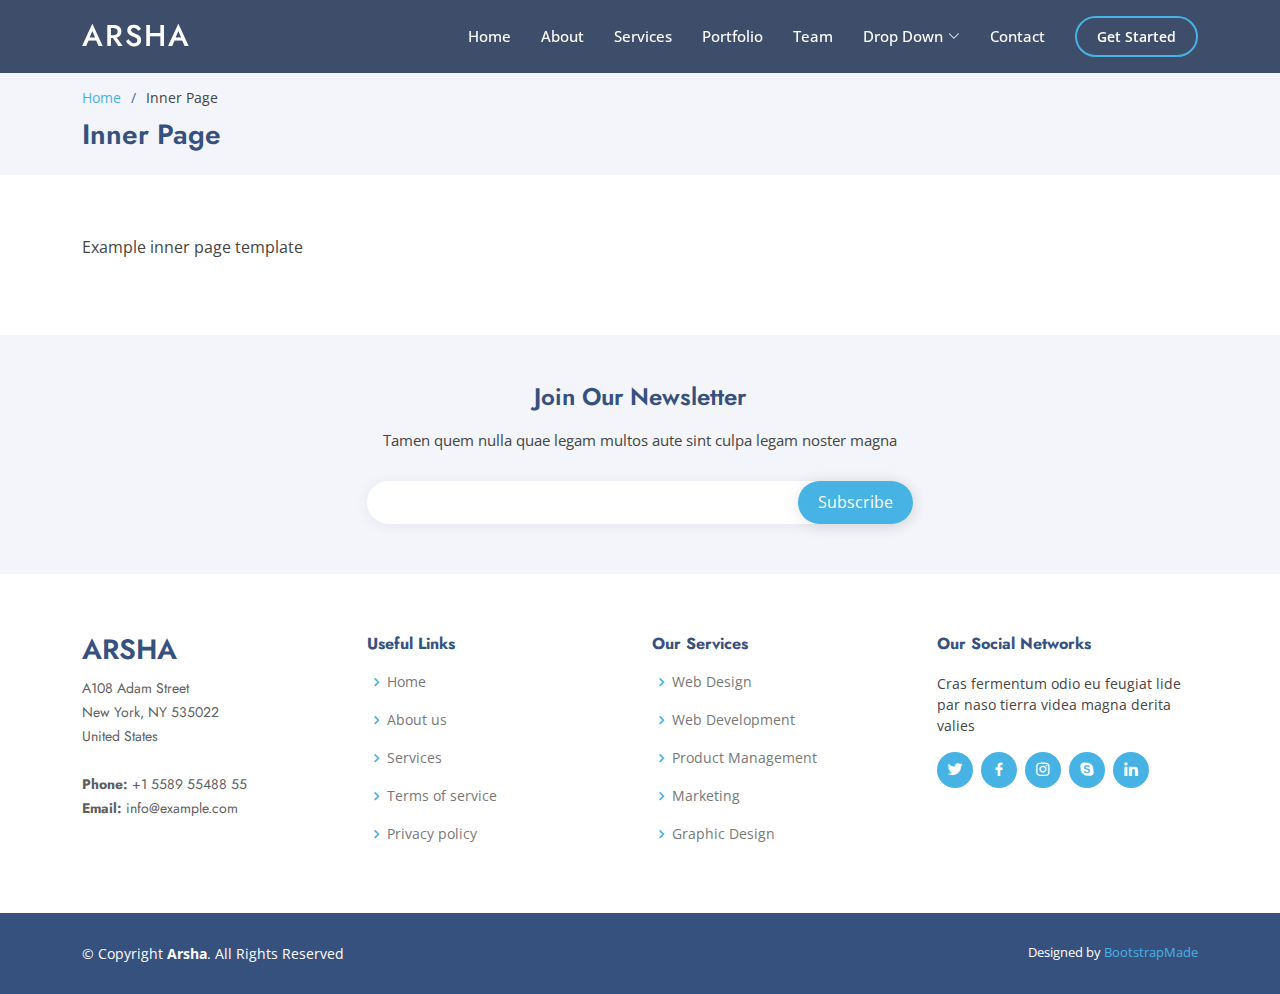
<file: inner-page.html>
<!DOCTYPE html>
<html lang="en">

<head>
  <meta charset="utf-8">
  <meta content="width=device-width, initial-scale=1.0" name="viewport">

  <title>Inner Page - Arsha Bootstrap Template</title>
  <meta content="" name="description">
  <meta content="" name="keywords">

  <!-- Favicons -->
  <link href="assets/img/favicon.png" rel="icon">
  <link href="assets/img/apple-touch-icon.png" rel="apple-touch-icon">

  <!-- Google Fonts -->
  <link href="https://fonts.googleapis.com/css?family=Open+Sans:300,300i,400,400i,600,600i,700,700i|Jost:300,300i,400,400i,500,500i,600,600i,700,700i|Poppins:300,300i,400,400i,500,500i,600,600i,700,700i" rel="stylesheet">

  <!-- Vendor CSS Files -->
  <link href="assets/vendor/aos/aos.css" rel="stylesheet">
  <link href="assets/vendor/bootstrap/css/bootstrap.min.css" rel="stylesheet">
  <link href="assets/vendor/bootstrap-icons/bootstrap-icons.css" rel="stylesheet">
  <link href="assets/vendor/boxicons/css/boxicons.min.css" rel="stylesheet">
  <link href="assets/vendor/glightbox/css/glightbox.min.css" rel="stylesheet">
  <link href="assets/vendor/remixicon/remixicon.css" rel="stylesheet">
  <link href="assets/vendor/swiper/swiper-bundle.min.css" rel="stylesheet">

  <!-- Template Main CSS File -->
  <link href="assets/css/style.css" rel="stylesheet">

  <!-- =======================================================
  * Template Name: Arsha - v4.7.1
  * Template URL: https://bootstrapmade.com/arsha-free-bootstrap-html-template-corporate/
  * Author: BootstrapMade.com
  * License: https://bootstrapmade.com/license/
  ======================================================== -->
</head>

<body>

  <!-- ======= Header ======= -->
  <header id="header" class="fixed-top header-inner-pages">
    <div class="container d-flex align-items-center">

      <h1 class="logo me-auto"><a href="index.html">Arsha</a></h1>
      <!-- Uncomment below if you prefer to use an image logo -->
      <!-- <a href="index.html" class="logo me-auto"><img src="assets/img/logo.png" alt="" class="img-fluid"></a>-->

      <nav id="navbar" class="navbar">
        <ul>
          <li><a class="nav-link scrollto " href="#hero">Home</a></li>
          <li><a class="nav-link scrollto" href="#about">About</a></li>
          <li><a class="nav-link scrollto" href="#services">Services</a></li>
          <li><a class="nav-link   scrollto" href="#portfolio">Portfolio</a></li>
          <li><a class="nav-link scrollto" href="#team">Team</a></li>
          <li class="dropdown"><a href="#"><span>Drop Down</span> <i class="bi bi-chevron-down"></i></a>
            <ul>
              <li><a href="#">Drop Down 1</a></li>
              <li class="dropdown"><a href="#"><span>Deep Drop Down</span> <i class="bi bi-chevron-right"></i></a>
                <ul>
                  <li><a href="#">Deep Drop Down 1</a></li>
                  <li><a href="#">Deep Drop Down 2</a></li>
                  <li><a href="#">Deep Drop Down 3</a></li>
                  <li><a href="#">Deep Drop Down 4</a></li>
                  <li><a href="#">Deep Drop Down 5</a></li>
                </ul>
              </li>
              <li><a href="#">Drop Down 2</a></li>
              <li><a href="#">Drop Down 3</a></li>
              <li><a href="#">Drop Down 4</a></li>
            </ul>
          </li>
          <li><a class="nav-link scrollto" href="#contact">Contact</a></li>
          <li><a class="getstarted scrollto" href="#about">Get Started</a></li>
        </ul>
        <i class="bi bi-list mobile-nav-toggle"></i>
      </nav><!-- .navbar -->

    </div>
  </header><!-- End Header -->

  <main id="main">

    <!-- ======= Breadcrumbs ======= -->
    <section id="breadcrumbs" class="breadcrumbs">
      <div class="container">

        <ol>
          <li><a href="index.html">Home</a></li>
          <li>Inner Page</li>
        </ol>
        <h2>Inner Page</h2>

      </div>
    </section><!-- End Breadcrumbs -->

    <section class="inner-page">
      <div class="container">
        <p>
          Example inner page template
        </p>
      </div>
    </section>

  </main><!-- End #main -->

  <!-- ======= Footer ======= -->
  <footer id="footer">

    <div class="footer-newsletter">
      <div class="container">
        <div class="row justify-content-center">
          <div class="col-lg-6">
            <h4>Join Our Newsletter</h4>
            <p>Tamen quem nulla quae legam multos aute sint culpa legam noster magna</p>
            <form action="" method="post">
              <input type="email" name="email"><input type="submit" value="Subscribe">
            </form>
          </div>
        </div>
      </div>
    </div>

    <div class="footer-top">
      <div class="container">
        <div class="row">

          <div class="col-lg-3 col-md-6 footer-contact">
            <h3>Arsha</h3>
            <p>
              A108 Adam Street <br>
              New York, NY 535022<br>
              United States <br><br>
              <strong>Phone:</strong> +1 5589 55488 55<br>
              <strong>Email:</strong> info@example.com<br>
            </p>
          </div>

          <div class="col-lg-3 col-md-6 footer-links">
            <h4>Useful Links</h4>
            <ul>
              <li><i class="bx bx-chevron-right"></i> <a href="#">Home</a></li>
              <li><i class="bx bx-chevron-right"></i> <a href="#">About us</a></li>
              <li><i class="bx bx-chevron-right"></i> <a href="#">Services</a></li>
              <li><i class="bx bx-chevron-right"></i> <a href="#">Terms of service</a></li>
              <li><i class="bx bx-chevron-right"></i> <a href="#">Privacy policy</a></li>
            </ul>
          </div>

          <div class="col-lg-3 col-md-6 footer-links">
            <h4>Our Services</h4>
            <ul>
              <li><i class="bx bx-chevron-right"></i> <a href="#">Web Design</a></li>
              <li><i class="bx bx-chevron-right"></i> <a href="#">Web Development</a></li>
              <li><i class="bx bx-chevron-right"></i> <a href="#">Product Management</a></li>
              <li><i class="bx bx-chevron-right"></i> <a href="#">Marketing</a></li>
              <li><i class="bx bx-chevron-right"></i> <a href="#">Graphic Design</a></li>
            </ul>
          </div>

          <div class="col-lg-3 col-md-6 footer-links">
            <h4>Our Social Networks</h4>
            <p>Cras fermentum odio eu feugiat lide par naso tierra videa magna derita valies</p>
            <div class="social-links mt-3">
              <a href="#" class="twitter"><i class="bx bxl-twitter"></i></a>
              <a href="#" class="facebook"><i class="bx bxl-facebook"></i></a>
              <a href="#" class="instagram"><i class="bx bxl-instagram"></i></a>
              <a href="#" class="google-plus"><i class="bx bxl-skype"></i></a>
              <a href="#" class="linkedin"><i class="bx bxl-linkedin"></i></a>
            </div>
          </div>

        </div>
      </div>
    </div>

    <div class="container footer-bottom clearfix">
      <div class="copyright">
        &copy; Copyright <strong><span>Arsha</span></strong>. All Rights Reserved
      </div>
      <div class="credits">
        <!-- All the links in the footer should remain intact. -->
        <!-- You can delete the links only if you purchased the pro version. -->
        <!-- Licensing information: https://bootstrapmade.com/license/ -->
        <!-- Purchase the pro version with working PHP/AJAX contact form: https://bootstrapmade.com/arsha-free-bootstrap-html-template-corporate/ -->
        Designed by <a href="https://bootstrapmade.com/">BootstrapMade</a>
      </div>
    </div>
  </footer><!-- End Footer -->

  <div id="preloader"></div>
  <a href="#" class="back-to-top d-flex align-items-center justify-content-center"><i class="bi bi-arrow-up-short"></i></a>

  <!-- Vendor JS Files -->
  <script src="assets/vendor/aos/aos.js"></script>
  <script src="assets/vendor/bootstrap/js/bootstrap.bundle.min.js"></script>
  <script src="assets/vendor/glightbox/js/glightbox.min.js"></script>
  <script src="assets/vendor/isotope-layout/isotope.pkgd.min.js"></script>
  <script src="assets/vendor/swiper/swiper-bundle.min.js"></script>
  <script src="assets/vendor/waypoints/noframework.waypoints.js"></script>
  <script src="assets/vendor/php-email-form/validate.js"></script>

  <!-- Template Main JS File -->
  <script src="assets/js/main.js"></script>

</body>

</html>
</file>
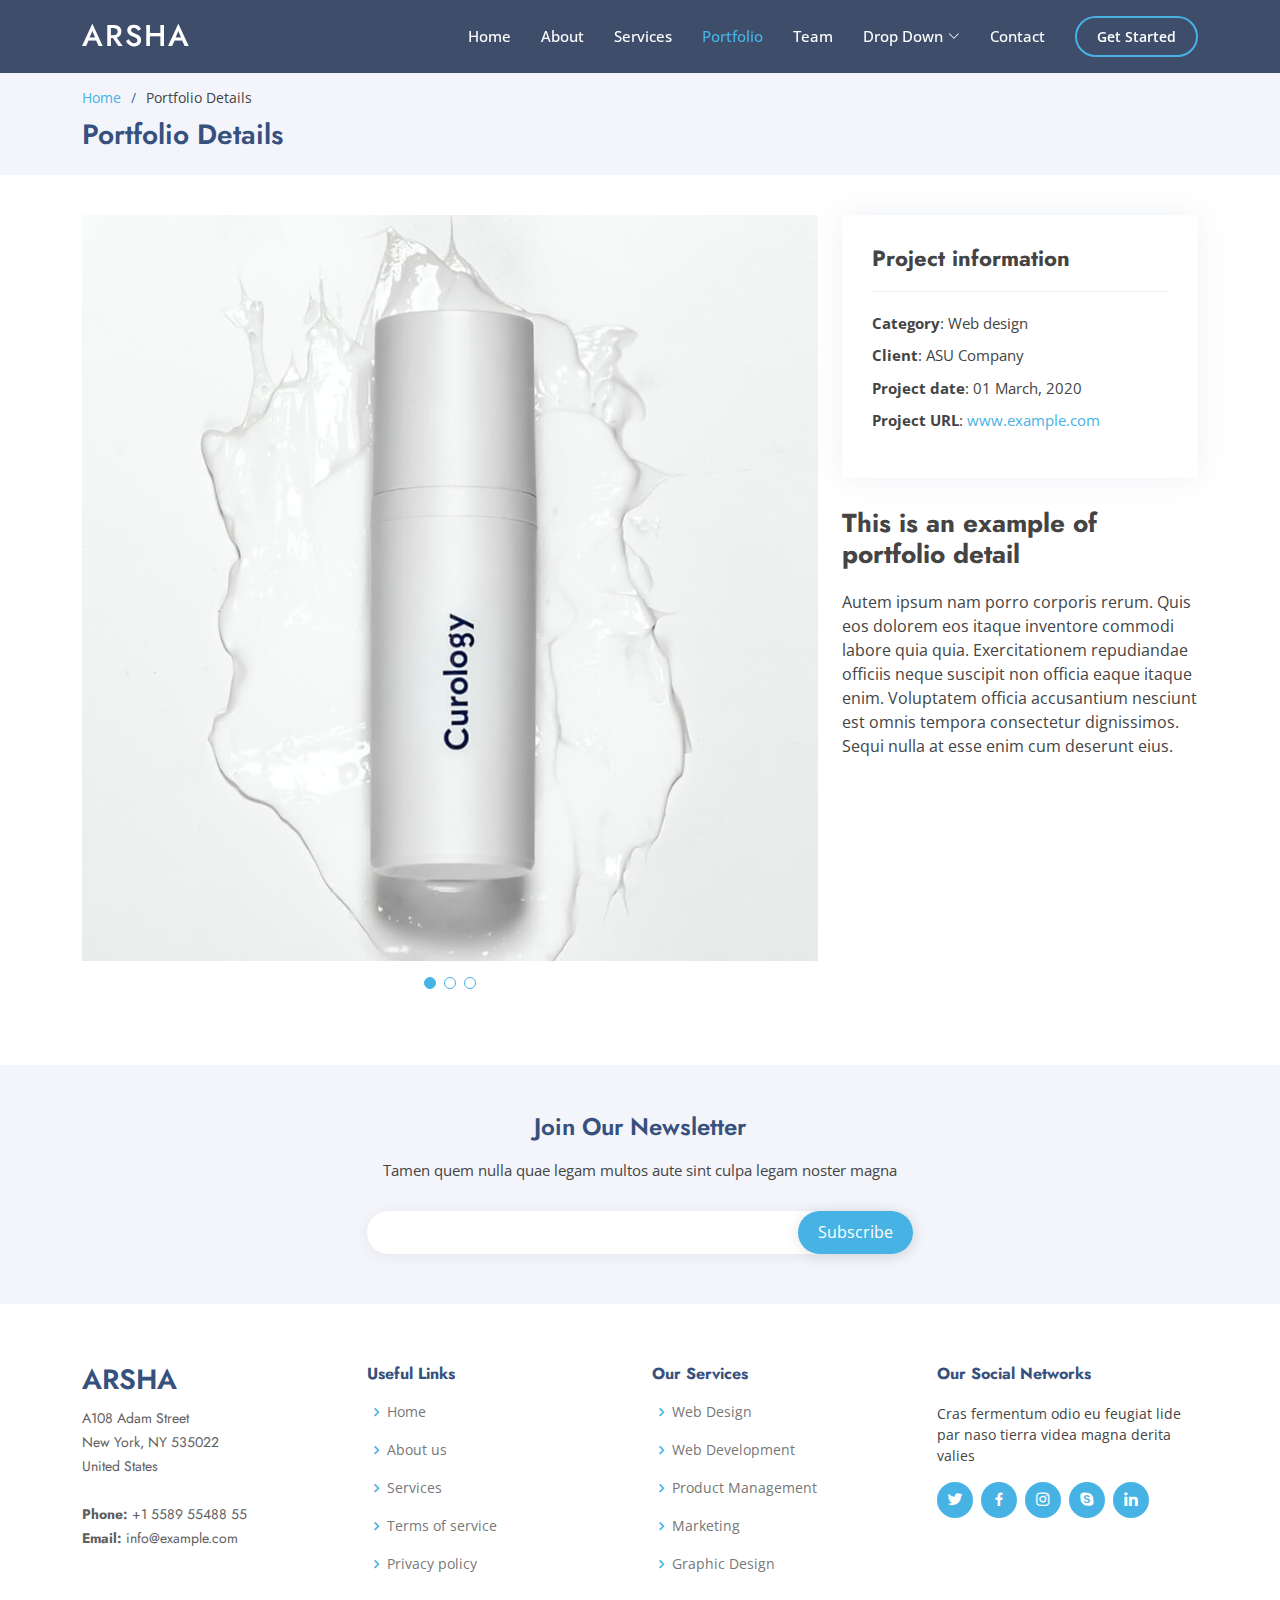
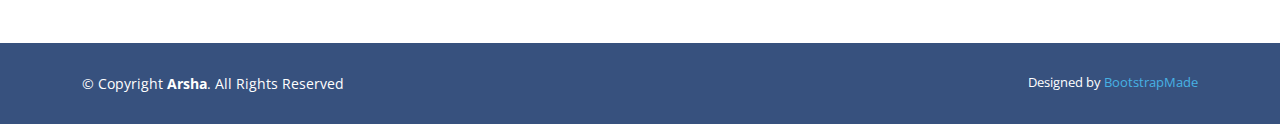
<file: portfolio-details.html>
<!DOCTYPE html>
<html lang="en">

<head>
  <meta charset="utf-8">
  <meta content="width=device-width, initial-scale=1.0" name="viewport">

  <title>Portfolio Details - Arsha Bootstrap Template</title>
  <meta content="" name="description">
  <meta content="" name="keywords">

  <!-- Favicons -->
  <link href="assets/img/favicon.png" rel="icon">
  <link href="assets/img/apple-touch-icon.png" rel="apple-touch-icon">

  <!-- Google Fonts -->
  <link href="https://fonts.googleapis.com/css?family=Open+Sans:300,300i,400,400i,600,600i,700,700i|Jost:300,300i,400,400i,500,500i,600,600i,700,700i|Poppins:300,300i,400,400i,500,500i,600,600i,700,700i" rel="stylesheet">

  <!-- Vendor CSS Files -->
  <link href="assets/vendor/aos/aos.css" rel="stylesheet">
  <link href="assets/vendor/bootstrap/css/bootstrap.min.css" rel="stylesheet">
  <link href="assets/vendor/bootstrap-icons/bootstrap-icons.css" rel="stylesheet">
  <link href="assets/vendor/boxicons/css/boxicons.min.css" rel="stylesheet">
  <link href="assets/vendor/glightbox/css/glightbox.min.css" rel="stylesheet">
  <link href="assets/vendor/remixicon/remixicon.css" rel="stylesheet">
  <link href="assets/vendor/swiper/swiper-bundle.min.css" rel="stylesheet">

  <!-- Template Main CSS File -->
  <link href="assets/css/style.css" rel="stylesheet">

  <!-- =======================================================
  * Template Name: Arsha - v4.7.1
  * Template URL: https://bootstrapmade.com/arsha-free-bootstrap-html-template-corporate/
  * Author: BootstrapMade.com
  * License: https://bootstrapmade.com/license/
  ======================================================== -->
</head>

<body>

  <!-- ======= Header ======= -->
  <header id="header" class="fixed-top header-inner-pages">
    <div class="container d-flex align-items-center">

      <h1 class="logo me-auto"><a href="index.html">Arsha</a></h1>
      <!-- Uncomment below if you prefer to use an image logo -->
      <!-- <a href="index.html" class="logo me-auto"><img src="assets/img/logo.png" alt="" class="img-fluid"></a>-->

      <nav id="navbar" class="navbar">
        <ul>
          <li><a class="nav-link scrollto " href="#hero">Home</a></li>
          <li><a class="nav-link scrollto" href="#about">About</a></li>
          <li><a class="nav-link scrollto" href="#services">Services</a></li>
          <li><a class="nav-link  active scrollto" href="#portfolio">Portfolio</a></li>
          <li><a class="nav-link scrollto" href="#team">Team</a></li>
          <li class="dropdown"><a href="#"><span>Drop Down</span> <i class="bi bi-chevron-down"></i></a>
            <ul>
              <li><a href="#">Drop Down 1</a></li>
              <li class="dropdown"><a href="#"><span>Deep Drop Down</span> <i class="bi bi-chevron-right"></i></a>
                <ul>
                  <li><a href="#">Deep Drop Down 1</a></li>
                  <li><a href="#">Deep Drop Down 2</a></li>
                  <li><a href="#">Deep Drop Down 3</a></li>
                  <li><a href="#">Deep Drop Down 4</a></li>
                  <li><a href="#">Deep Drop Down 5</a></li>
                </ul>
              </li>
              <li><a href="#">Drop Down 2</a></li>
              <li><a href="#">Drop Down 3</a></li>
              <li><a href="#">Drop Down 4</a></li>
            </ul>
          </li>
          <li><a class="nav-link scrollto" href="#contact">Contact</a></li>
          <li><a class="getstarted scrollto" href="#about">Get Started</a></li>
        </ul>
        <i class="bi bi-list mobile-nav-toggle"></i>
      </nav><!-- .navbar -->

    </div>
  </header><!-- End Header -->

  <main id="main">

    <!-- ======= Breadcrumbs ======= -->
    <section id="breadcrumbs" class="breadcrumbs">
      <div class="container">

        <ol>
          <li><a href="index.html">Home</a></li>
          <li>Portfolio Details</li>
        </ol>
        <h2>Portfolio Details</h2>

      </div>
    </section><!-- End Breadcrumbs -->

    <!-- ======= Portfolio Details Section ======= -->
    <section id="portfolio-details" class="portfolio-details">
      <div class="container">

        <div class="row gy-4">

          <div class="col-lg-8">
            <div class="portfolio-details-slider swiper">
              <div class="swiper-wrapper align-items-center">

                <div class="swiper-slide">
                  <img src="assets/img/portfolio/portfolio-1.jpg" alt="">
                </div>

                <div class="swiper-slide">
                  <img src="assets/img/portfolio/portfolio-2.jpg" alt="">
                </div>

                <div class="swiper-slide">
                  <img src="assets/img/portfolio/portfolio-3.jpg" alt="">
                </div>

              </div>
              <div class="swiper-pagination"></div>
            </div>
          </div>

          <div class="col-lg-4">
            <div class="portfolio-info">
              <h3>Project information</h3>
              <ul>
                <li><strong>Category</strong>: Web design</li>
                <li><strong>Client</strong>: ASU Company</li>
                <li><strong>Project date</strong>: 01 March, 2020</li>
                <li><strong>Project URL</strong>: <a href="#">www.example.com</a></li>
              </ul>
            </div>
            <div class="portfolio-description">
              <h2>This is an example of portfolio detail</h2>
              <p>
                Autem ipsum nam porro corporis rerum. Quis eos dolorem eos itaque inventore commodi labore quia quia. Exercitationem repudiandae officiis neque suscipit non officia eaque itaque enim. Voluptatem officia accusantium nesciunt est omnis tempora consectetur dignissimos. Sequi nulla at esse enim cum deserunt eius.
              </p>
            </div>
          </div>

        </div>

      </div>
    </section><!-- End Portfolio Details Section -->

  </main><!-- End #main -->

  <!-- ======= Footer ======= -->
  <footer id="footer">

    <div class="footer-newsletter">
      <div class="container">
        <div class="row justify-content-center">
          <div class="col-lg-6">
            <h4>Join Our Newsletter</h4>
            <p>Tamen quem nulla quae legam multos aute sint culpa legam noster magna</p>
            <form action="" method="post">
              <input type="email" name="email"><input type="submit" value="Subscribe">
            </form>
          </div>
        </div>
      </div>
    </div>

    <div class="footer-top">
      <div class="container">
        <div class="row">

          <div class="col-lg-3 col-md-6 footer-contact">
            <h3>Arsha</h3>
            <p>
              A108 Adam Street <br>
              New York, NY 535022<br>
              United States <br><br>
              <strong>Phone:</strong> +1 5589 55488 55<br>
              <strong>Email:</strong> info@example.com<br>
            </p>
          </div>

          <div class="col-lg-3 col-md-6 footer-links">
            <h4>Useful Links</h4>
            <ul>
              <li><i class="bx bx-chevron-right"></i> <a href="#">Home</a></li>
              <li><i class="bx bx-chevron-right"></i> <a href="#">About us</a></li>
              <li><i class="bx bx-chevron-right"></i> <a href="#">Services</a></li>
              <li><i class="bx bx-chevron-right"></i> <a href="#">Terms of service</a></li>
              <li><i class="bx bx-chevron-right"></i> <a href="#">Privacy policy</a></li>
            </ul>
          </div>

          <div class="col-lg-3 col-md-6 footer-links">
            <h4>Our Services</h4>
            <ul>
              <li><i class="bx bx-chevron-right"></i> <a href="#">Web Design</a></li>
              <li><i class="bx bx-chevron-right"></i> <a href="#">Web Development</a></li>
              <li><i class="bx bx-chevron-right"></i> <a href="#">Product Management</a></li>
              <li><i class="bx bx-chevron-right"></i> <a href="#">Marketing</a></li>
              <li><i class="bx bx-chevron-right"></i> <a href="#">Graphic Design</a></li>
            </ul>
          </div>

          <div class="col-lg-3 col-md-6 footer-links">
            <h4>Our Social Networks</h4>
            <p>Cras fermentum odio eu feugiat lide par naso tierra videa magna derita valies</p>
            <div class="social-links mt-3">
              <a href="#" class="twitter"><i class="bx bxl-twitter"></i></a>
              <a href="#" class="facebook"><i class="bx bxl-facebook"></i></a>
              <a href="#" class="instagram"><i class="bx bxl-instagram"></i></a>
              <a href="#" class="google-plus"><i class="bx bxl-skype"></i></a>
              <a href="#" class="linkedin"><i class="bx bxl-linkedin"></i></a>
            </div>
          </div>

        </div>
      </div>
    </div>

    <div class="container footer-bottom clearfix">
      <div class="copyright">
        &copy; Copyright <strong><span>Arsha</span></strong>. All Rights Reserved
      </div>
      <div class="credits">
        <!-- All the links in the footer should remain intact. -->
        <!-- You can delete the links only if you purchased the pro version. -->
        <!-- Licensing information: https://bootstrapmade.com/license/ -->
        <!-- Purchase the pro version with working PHP/AJAX contact form: https://bootstrapmade.com/arsha-free-bootstrap-html-template-corporate/ -->
        Designed by <a href="https://bootstrapmade.com/">BootstrapMade</a>
      </div>
    </div>
  </footer><!-- End Footer -->

  <div id="preloader"></div>
  <a href="#" class="back-to-top d-flex align-items-center justify-content-center"><i class="bi bi-arrow-up-short"></i></a>

  <!-- Vendor JS Files -->
  <script src="assets/vendor/aos/aos.js"></script>
  <script src="assets/vendor/bootstrap/js/bootstrap.bundle.min.js"></script>
  <script src="assets/vendor/glightbox/js/glightbox.min.js"></script>
  <script src="assets/vendor/isotope-layout/isotope.pkgd.min.js"></script>
  <script src="assets/vendor/swiper/swiper-bundle.min.js"></script>
  <script src="assets/vendor/waypoints/noframework.waypoints.js"></script>
  <script src="assets/vendor/php-email-form/validate.js"></script>

  <!-- Template Main JS File -->
  <script src="assets/js/main.js"></script>

</body>

</html>
</file>
<file: assets/css/style.css>
/**
* Template Name: Arsha - v4.7.1
* Template URL: https://bootstrapmade.com/arsha-free-bootstrap-html-template-corporate/
* Author: BootstrapMade.com
* License: https://bootstrapmade.com/license/
*

/*--------------------------------------------------------------
# General
--------------------------------------------------------------*/
body {
  font-family: "Open Sans", sans-serif;
  color: #444444;
}

a {
  color: #47b2e4;
  text-decoration: none;
}

a:hover {
  color: #73c5eb;
  text-decoration: none;
}

h1, h2, h3, h4, h5, h6 {
  font-family: "Jost", sans-serif;
}

/*--------------------------------------------------------------
# Preloader
--------------------------------------------------------------*/
#preloader {
  position: fixed;
  top: 0;
  left: 0;
  right: 0;
  bottom: 0;
  z-index: 9999;
  overflow: hidden;
  background: #37517e;
}

#preloader:before {
  content: "";
  position: fixed;
  top: calc(50% - 30px);
  left: calc(50% - 30px);
  border: 6px solid #37517e;
  border-top-color: #fff;
  border-bottom-color: #fff;
  border-radius: 50%;
  width: 60px;
  height: 60px;
  -webkit-animation: animate-preloader 1s linear infinite;
  animation: animate-preloader 1s linear infinite;
}

@-webkit-keyframes animate-preloader {
  0% {
    transform: rotate(0deg);
  }
  100% {
    transform: rotate(360deg);
  }
}

@keyframes animate-preloader {
  0% {
    transform: rotate(0deg);
  }
  100% {
    transform: rotate(360deg);
  }
}
/*--------------------------------------------------------------
# Back to top button
--------------------------------------------------------------*/
.back-to-top {
  position: fixed;
  visibility: hidden;
  opacity: 0;
  right: 15px;
  bottom: 15px;
  z-index: 996;
  background: #47b2e4;
  width: 40px;
  height: 40px;
  border-radius: 50px;
  transition: all 0.4s;
}
.back-to-top i {
  font-size: 24px;
  color: #fff;
  line-height: 0;
}
.back-to-top:hover {
  background: #6bc1e9;
  color: #fff;
}
.back-to-top.active {
  visibility: visible;
  opacity: 1;
}

/*--------------------------------------------------------------
# Header
--------------------------------------------------------------*/
#header {
  transition: all 0.5s;
  z-index: 997;
  padding: 15px 0;
}
#header.header-scrolled, #header.header-inner-pages {
  background: rgba(40, 58, 90, 0.9);
}
#header .logo {
  font-size: 30px;
  margin: 0;
  padding: 0;
  line-height: 1;
  font-weight: 500;
  letter-spacing: 2px;
  text-transform: uppercase;
}
#header .logo a {
  color: #fff;
}
#header .logo img {
  max-height: 40px;
}

/*--------------------------------------------------------------
# Navigation Menu
--------------------------------------------------------------*/
/**
* Desktop Navigation 
*/
.navbar {
  padding: 0;
}
.navbar ul {
  margin: 0;
  padding: 0;
  display: flex;
  list-style: none;
  align-items: center;
}
.navbar li {
  position: relative;
}
.navbar a, .navbar a:focus {
  display: flex;
  align-items: center;
  justify-content: space-between;
  padding: 10px 0 10px 30px;
  font-size: 15px;
  font-weight: 500;
  color: #fff;
  white-space: nowrap;
  transition: 0.3s;
}
.navbar a i, .navbar a:focus i {
  font-size: 12px;
  line-height: 0;
  margin-left: 5px;
}
.navbar a:hover, .navbar .active, .navbar .active:focus, .navbar li:hover > a {
  color: #47b2e4;
}
.navbar .getstarted, .navbar .getstarted:focus {
  padding: 8px 20px;
  margin-left: 30px;
  border-radius: 50px;
  color: #fff;
  font-size: 14px;
  border: 2px solid #47b2e4;
  font-weight: 600;
}
.navbar .getstarted:hover, .navbar .getstarted:focus:hover {
  color: #fff;
  background: #31a9e1;
}
.navbar .dropdown ul {
  display: block;
  position: absolute;
  left: 14px;
  top: calc(100% + 30px);
  margin: 0;
  padding: 10px 0;
  z-index: 99;
  opacity: 0;
  visibility: hidden;
  background: #fff;
  box-shadow: 0px 0px 30px rgba(127, 137, 161, 0.25);
  transition: 0.3s;
  border-radius: 4px;
}
.navbar .dropdown ul li {
  min-width: 200px;
}
.navbar .dropdown ul a {
  padding: 10px 20px;
  font-size: 14px;
  text-transform: none;
  font-weight: 500;
  color: #0c3c53;
}
.navbar .dropdown ul a i {
  font-size: 12px;
}
.navbar .dropdown ul a:hover, .navbar .dropdown ul .active:hover, .navbar .dropdown ul li:hover > a {
  color: #47b2e4;
}
.navbar .dropdown:hover > ul {
  opacity: 1;
  top: 100%;
  visibility: visible;
}
.navbar .dropdown .dropdown ul {
  top: 0;
  left: calc(100% - 30px);
  visibility: hidden;
}
.navbar .dropdown .dropdown:hover > ul {
  opacity: 1;
  top: 0;
  left: 100%;
  visibility: visible;
}
@media (max-width: 1366px) {
  .navbar .dropdown .dropdown ul {
    left: -90%;
  }
  .navbar .dropdown .dropdown:hover > ul {
    left: -100%;
  }
}

/**
* Mobile Navigation 
*/
.mobile-nav-toggle {
  color: #fff;
  font-size: 28px;
  cursor: pointer;
  display: none;
  line-height: 0;
  transition: 0.5s;
}
.mobile-nav-toggle.bi-x {
  color: #fff;
}

@media (max-width: 991px) {
  .mobile-nav-toggle {
    display: block;
  }

  .navbar ul {
    display: none;
  }
}
.navbar-mobile {
  position: fixed;
  overflow: hidden;
  top: 0;
  right: 0;
  left: 0;
  bottom: 0;
  background: rgba(40, 58, 90, 0.9);
  transition: 0.3s;
  z-index: 999;
}
.navbar-mobile .mobile-nav-toggle {
  position: absolute;
  top: 15px;
  right: 15px;
}
.navbar-mobile ul {
  display: block;
  position: absolute;
  top: 55px;
  right: 15px;
  bottom: 15px;
  left: 15px;
  padding: 10px 0;
  border-radius: 10px;
  background-color: #fff;
  overflow-y: auto;
  transition: 0.3s;
}
.navbar-mobile a, .navbar-mobile a:focus {
  padding: 10px 20px;
  font-size: 15px;
  color: #37517e;
}
.navbar-mobile a:hover, .navbar-mobile .active, .navbar-mobile li:hover > a {
  color: #47b2e4;
}
.navbar-mobile .getstarted, .navbar-mobile .getstarted:focus {
  margin: 15px;
  color: #37517e;
}
.navbar-mobile .dropdown ul {
  position: static;
  display: none;
  margin: 10px 20px;
  padding: 10px 0;
  z-index: 99;
  opacity: 1;
  visibility: visible;
  background: #fff;
  box-shadow: 0px 0px 30px rgba(127, 137, 161, 0.25);
}
.navbar-mobile .dropdown ul li {
  min-width: 200px;
}
.navbar-mobile .dropdown ul a {
  padding: 10px 20px;
}
.navbar-mobile .dropdown ul a i {
  font-size: 12px;
}
.navbar-mobile .dropdown ul a:hover, .navbar-mobile .dropdown ul .active:hover, .navbar-mobile .dropdown ul li:hover > a {
  color: #47b2e4;
}
.navbar-mobile .dropdown > .dropdown-active {
  display: block;
}

/*--------------------------------------------------------------
# Hero Section
--------------------------------------------------------------*/
#hero {
  width: 100%;
  height: 80vh;
  background: #37517e;
}
#hero .container {
  padding-top: 72px;
}
#hero h1 {
  margin: 0 0 10px 0;
  font-size: 48px;
  font-weight: 700;
  line-height: 56px;
  color: #fff;
}
#hero h2 {
  color: rgba(255, 255, 255, 0.6);
  margin-bottom: 50px;
  font-size: 24px;
}
#hero .btn-get-started {
  font-family: "Jost", sans-serif;
  font-weight: 500;
  font-size: 16px;
  letter-spacing: 1px;
  display: inline-block;
  padding: 10px 28px 11px 28px;
  border-radius: 50px;
  transition: 0.5s;
  margin: 10px 0 0 0;
  color: #fff;
  background: #47b2e4;
}
#hero .btn-get-started:hover {
  background: #209dd8;
}
#hero .btn-watch-video {
  font-size: 16px;
  display: flex;
  align-items: center;
  transition: 0.5s;
  margin: 10px 0 0 25px;
  color: #fff;
  line-height: 1;
}
#hero .btn-watch-video i {
  line-height: 0;
  color: #fff;
  font-size: 32px;
  transition: 0.3s;
  margin-right: 8px;
}
#hero .btn-watch-video:hover i {
  color: #47b2e4;
}
#hero .animated {
  animation: up-down 2s ease-in-out infinite alternate-reverse both;
}
@media (max-width: 991px) {
  #hero {
    height: 100vh;
    text-align: center;
  }
  #hero .animated {
    -webkit-animation: none;
    animation: none;
  }
  #hero .hero-img {
    text-align: center;
  }
  #hero .hero-img img {
    width: 50%;
  }
}
@media (max-width: 768px) {
  #hero h1 {
    font-size: 28px;
    line-height: 36px;
  }
  #hero h2 {
    font-size: 18px;
    line-height: 24px;
    margin-bottom: 30px;
  }
  #hero .hero-img img {
    width: 70%;
  }
}
@media (max-width: 575px) {
  #hero .hero-img img {
    width: 80%;
  }
  #hero .btn-get-started {
    font-size: 16px;
    padding: 10px 24px 11px 24px;
  }
}

@-webkit-keyframes up-down {
  0% {
    transform: translateY(10px);
  }
  100% {
    transform: translateY(-10px);
  }
}

@keyframes up-down {
  0% {
    transform: translateY(10px);
  }
  100% {
    transform: translateY(-10px);
  }
}
/*--------------------------------------------------------------
# Sections General
--------------------------------------------------------------*/
section {
  padding: 60px 0;
  overflow: hidden;
}

.section-bg {
  background-color: #f3f5fa;
}

.section-title {
  text-align: center;
  padding-bottom: 30px;
}
.section-title h2 {
  font-size: 32px;
  font-weight: bold;
  text-transform: uppercase;
  margin-bottom: 20px;
  padding-bottom: 20px;
  position: relative;
  color: #37517e;
}
.section-title h2::before {
  content: "";
  position: absolute;
  display: block;
  width: 120px;
  height: 1px;
  background: #ddd;
  bottom: 1px;
  left: calc(50% - 60px);
}
.section-title h2::after {
  content: "";
  position: absolute;
  display: block;
  width: 40px;
  height: 3px;
  background: #47b2e4;
  bottom: 0;
  left: calc(50% - 20px);
}
.section-title p {
  margin-bottom: 0;
}

/*--------------------------------------------------------------
# Clients
--------------------------------------------------------------*/
.clients {
  padding: 12px 0;
  text-align: center;
}
.clients img {
  max-width: 45%;
  transition: all 0.4s ease-in-out;
  display: inline-block;
  padding: 15px 0;
  filter: grayscale(100);
}
.clients img:hover {
  filter: none;
  transform: scale(1.1);
}
@media (max-width: 768px) {
  .clients img {
    max-width: 40%;
  }
}

/*--------------------------------------------------------------
# About Us
--------------------------------------------------------------*/
.about .content h3 {
  font-weight: 600;
  font-size: 26px;
}
.about .content ul {
  list-style: none;
  padding: 0;
}
.about .content ul li {
  padding-left: 28px;
  position: relative;
}
.about .content ul li + li {
  margin-top: 10px;
}
.about .content ul i {
  position: absolute;
  left: 0;
  top: 2px;
  font-size: 20px;
  color: #47b2e4;
  line-height: 1;
}
.about .content p:last-child {
  margin-bottom: 0;
}
.about .content .btn-learn-more {
  font-family: "Poppins", sans-serif;
  font-weight: 500;
  font-size: 14px;
  letter-spacing: 1px;
  display: inline-block;
  padding: 12px 32px;
  border-radius: 4px;
  transition: 0.3s;
  line-height: 1;
  color: #47b2e4;
  -webkit-animation-delay: 0.8s;
  animation-delay: 0.8s;
  margin-top: 6px;
  border: 2px solid #47b2e4;
}
.about .content .btn-learn-more:hover {
  background: #47b2e4;
  color: #fff;
  text-decoration: none;
}

/*--------------------------------------------------------------
# Why Us
--------------------------------------------------------------*/
.why-us .content {
  padding: 60px 100px 0 100px;
}
.why-us .content h3 {
  font-weight: 400;
  font-size: 34px;
  color: #37517e;
}
.why-us .content h4 {
  font-size: 20px;
  font-weight: 700;
  margin-top: 5px;
}
.why-us .content p {
  font-size: 15px;
  color: #848484;
}
.why-us .img {
  background-size: contain;
  background-repeat: no-repeat;
  background-position: center center;
}
.why-us .accordion-list {
  padding: 0 100px 60px 100px;
}
.why-us .accordion-list ul {
  padding: 0;
  list-style: none;
}
.why-us .accordion-list li + li {
  margin-top: 15px;
}
.why-us .accordion-list li {
  padding: 20px;
  background: #fff;
  border-radius: 4px;
}
.why-us .accordion-list a {
  display: block;
  position: relative;
  font-family: "Poppins", sans-serif;
  font-size: 16px;
  line-height: 24px;
  font-weight: 500;
  padding-right: 30px;
  outline: none;
  cursor: pointer;
}
.why-us .accordion-list span {
  color: #47b2e4;
  font-weight: 600;
  font-size: 18px;
  padding-right: 10px;
}
.why-us .accordion-list i {
  font-size: 24px;
  position: absolute;
  right: 0;
  top: 0;
}
.why-us .accordion-list p {
  margin-bottom: 0;
  padding: 10px 0 0 0;
}
.why-us .accordion-list .icon-show {
  display: none;
}
.why-us .accordion-list a.collapsed {
  color: #343a40;
}
.why-us .accordion-list a.collapsed:hover {
  color: #47b2e4;
}
.why-us .accordion-list a.collapsed .icon-show {
  display: inline-block;
}
.why-us .accordion-list a.collapsed .icon-close {
  display: none;
}
@media (max-width: 1024px) {
  .why-us .content, .why-us .accordion-list {
    padding-left: 0;
    padding-right: 0;
  }
}
@media (max-width: 992px) {
  .why-us .img {
    min-height: 400;
  }
  .why-us .content {
    padding-top: 30px;
  }
  .why-us .accordion-list {
    padding-bottom: 30px;
  }
}
@media (max-width: 575px) {
  .why-us .img {
    min-height: 200px;
  }
}

/*--------------------------------------------------------------
# Skills
--------------------------------------------------------------*/
.skills .content h3 {
  font-weight: 700;
  font-size: 32px;
  color: #37517e;
  font-family: "Poppins", sans-serif;
}
.skills .content ul {
  list-style: none;
  padding: 0;
}
.skills .content ul li {
  padding-bottom: 10px;
}
.skills .content ul i {
  font-size: 20px;
  padding-right: 4px;
  color: #47b2e4;
}
.skills .content p:last-child {
  margin-bottom: 0;
}
.skills .progress {
  height: 60px;
  display: block;
  background: none;
  border-radius: 0;
}
.skills .progress .skill {
  padding: 0;
  margin: 0 0 6px 0;
  text-transform: uppercase;
  display: block;
  font-weight: 600;
  font-family: "Poppins", sans-serif;
  color: #37517e;
}
.skills .progress .skill .val {
  float: right;
  font-style: normal;
}
.skills .progress-bar-wrap {
  background: #e8edf5;
  height: 10px;
}
.skills .progress-bar {
  width: 1px;
  height: 10px;
  transition: 0.9s;
  background-color: #4668a2;
}

/*--------------------------------------------------------------
# Services
--------------------------------------------------------------*/
.services .icon-box {
  box-shadow: 0px 0 25px 0 rgba(0, 0, 0, 0.1);
  padding: 50px 30px;
  transition: all ease-in-out 0.4s;
  background: #fff;
}
.services .icon-box .icon {
  margin-bottom: 10px;
}
.services .icon-box .icon i {
  color: #47b2e4;
  font-size: 36px;
  transition: 0.3s;
}
.services .icon-box h4 {
  font-weight: 500;
  margin-bottom: 15px;
  font-size: 24px;
}
.services .icon-box h4 a {
  color: #37517e;
  transition: ease-in-out 0.3s;
}
.services .icon-box p {
  line-height: 24px;
  font-size: 14px;
  margin-bottom: 0;
}
.services .icon-box:hover {
  transform: translateY(-10px);
}
.services .icon-box:hover h4 a {
  color: #47b2e4;
}

/*--------------------------------------------------------------
# Cta
--------------------------------------------------------------*/
.cta {
  background: linear-gradient(rgba(40, 58, 90, 0.9), rgba(40, 58, 90, 0.9)), url("../img/cta-bg.jpg") fixed center center;
  background-size: cover;
  padding: 120px 0;
}
.cta h3 {
  color: #fff;
  font-size: 28px;
  font-weight: 700;
}
.cta p {
  color: #fff;
}
.cta .cta-btn {
  font-family: "Jost", sans-serif;
  font-weight: 500;
  font-size: 16px;
  letter-spacing: 1px;
  display: inline-block;
  padding: 12px 40px;
  border-radius: 50px;
  transition: 0.5s;
  margin: 10px;
  border: 2px solid #fff;
  color: #fff;
}
.cta .cta-btn:hover {
  background: #47b2e4;
  border: 2px solid #47b2e4;
}
@media (max-width: 1024px) {
  .cta {
    background-attachment: scroll;
  }
}
@media (min-width: 769px) {
  .cta .cta-btn-container {
    display: flex;
    align-items: center;
    justify-content: flex-end;
  }
}

/*--------------------------------------------------------------
# Portfolio
--------------------------------------------------------------*/
.portfolio #portfolio-flters {
  list-style: none;
  margin-bottom: 20px;
}
.portfolio #portfolio-flters li {
  cursor: pointer;
  display: inline-block;
  margin: 10px 5px;
  font-size: 15px;
  font-weight: 500;
  line-height: 1;
  color: #444444;
  transition: all 0.3s;
  padding: 8px 20px;
  border-radius: 50px;
  font-family: "Poppins", sans-serif;
}
.portfolio #portfolio-flters li:hover, .portfolio #portfolio-flters li.filter-active {
  background: #47b2e4;
  color: #fff;
}
.portfolio .portfolio-item {
  margin-bottom: 30px;
}
.portfolio .portfolio-item .portfolio-img {
  overflow: hidden;
}
.portfolio .portfolio-item .portfolio-img img {
  transition: all 0.6s;
}
.portfolio .portfolio-item .portfolio-info {
  opacity: 0;
  position: absolute;
  left: 15px;
  bottom: 0;
  z-index: 3;
  right: 15px;
  transition: all 0.3s;
  background: rgba(55, 81, 126, 0.8);
  padding: 10px 15px;
}
.portfolio .portfolio-item .portfolio-info h4 {
  font-size: 18px;
  color: #fff;
  font-weight: 600;
  color: #fff;
  margin-bottom: 0px;
}
.portfolio .portfolio-item .portfolio-info p {
  color: #f9fcfe;
  font-size: 14px;
  margin-bottom: 0;
}
.portfolio .portfolio-item .portfolio-info .preview-link, .portfolio .portfolio-item .portfolio-info .details-link {
  position: absolute;
  right: 40px;
  font-size: 24px;
  top: calc(50% - 18px);
  color: #fff;
  transition: 0.3s;
}
.portfolio .portfolio-item .portfolio-info .preview-link:hover, .portfolio .portfolio-item .portfolio-info .details-link:hover {
  color: #47b2e4;
}
.portfolio .portfolio-item .portfolio-info .details-link {
  right: 10px;
}
.portfolio .portfolio-item:hover .portfolio-img img {
  transform: scale(1.15);
}
.portfolio .portfolio-item:hover .portfolio-info {
  opacity: 1;
}

/*--------------------------------------------------------------
# Portfolio Details
--------------------------------------------------------------*/
.portfolio-details {
  padding-top: 40px;
}
.portfolio-details .portfolio-details-slider img {
  width: 100%;
}
.portfolio-details .portfolio-details-slider .swiper-pagination {
  margin-top: 20px;
  position: relative;
}
.portfolio-details .portfolio-details-slider .swiper-pagination .swiper-pagination-bullet {
  width: 12px;
  height: 12px;
  background-color: #fff;
  opacity: 1;
  border: 1px solid #47b2e4;
}
.portfolio-details .portfolio-details-slider .swiper-pagination .swiper-pagination-bullet-active {
  background-color: #47b2e4;
}
.portfolio-details .portfolio-info {
  padding: 30px;
  box-shadow: 0px 0 30px rgba(55, 81, 126, 0.08);
}
.portfolio-details .portfolio-info h3 {
  font-size: 22px;
  font-weight: 700;
  margin-bottom: 20px;
  padding-bottom: 20px;
  border-bottom: 1px solid #eee;
}
.portfolio-details .portfolio-info ul {
  list-style: none;
  padding: 0;
  font-size: 15px;
}
.portfolio-details .portfolio-info ul li + li {
  margin-top: 10px;
}
.portfolio-details .portfolio-description {
  padding-top: 30px;
}
.portfolio-details .portfolio-description h2 {
  font-size: 26px;
  font-weight: 700;
  margin-bottom: 20px;
}
.portfolio-details .portfolio-description p {
  padding: 0;
}

/*--------------------------------------------------------------
# Team
--------------------------------------------------------------*/
.team .member {
  position: relative;
  box-shadow: 0px 2px 15px rgba(0, 0, 0, 0.1);
  padding: 30px;
  border-radius: 5px;
  background: #fff;
  transition: 0.5s;
}
.team .member .pic {
  overflow: hidden;
  width: 180px;
  border-radius: 50%;
}
.team .member .pic img {
  transition: ease-in-out 0.3s;
}
.team .member:hover {
  transform: translateY(-10px);
}
.team .member .member-info {
  padding-left: 30px;
}
.team .member h4 {
  font-weight: 700;
  margin-bottom: 5px;
  font-size: 20px;
  color: #37517e;
}
.team .member span {
  display: block;
  font-size: 15px;
  padding-bottom: 10px;
  position: relative;
  font-weight: 500;
}
.team .member span::after {
  content: "";
  position: absolute;
  display: block;
  width: 50px;
  height: 1px;
  background: #cbd6e9;
  bottom: 0;
  left: 0;
}
.team .member p {
  margin: 10px 0 0 0;
  font-size: 14px;
}
.team .member .social {
  margin-top: 12px;
  display: flex;
  align-items: center;
  justify-content: flex-start;
}
.team .member .social a {
  transition: ease-in-out 0.3s;
  display: flex;
  align-items: center;
  justify-content: center;
  border-radius: 50px;
  width: 32px;
  height: 32px;
  background: #eff2f8;
}
.team .member .social a i {
  color: #37517e;
  font-size: 16px;
  margin: 0 2px;
}
.team .member .social a:hover {
  background: #47b2e4;
}
.team .member .social a:hover i {
  color: #fff;
}
.team .member .social a + a {
  margin-left: 8px;
}

/*--------------------------------------------------------------
# Pricing
--------------------------------------------------------------*/
.pricing .row {
  padding-top: 40px;
}
.pricing .box {
  padding: 60px 40px;
  box-shadow: 0 3px 20px -2px rgba(20, 45, 100, 0.1);
  background: #fff;
  height: 100%;
  border-top: 4px solid #fff;
  border-radius: 5px;
}
.pricing h3 {
  font-weight: 500;
  margin-bottom: 15px;
  font-size: 20px;
  color: #37517e;
}
.pricing h4 {
  font-size: 48px;
  color: #37517e;
  font-weight: 400;
  font-family: "Jost", sans-serif;
  margin-bottom: 25px;
}
.pricing h4 sup {
  font-size: 28px;
}
.pricing h4 span {
  color: #47b2e4;
  font-size: 18px;
  display: block;
}
.pricing ul {
  padding: 20px 0;
  list-style: none;
  color: #999;
  text-align: left;
  line-height: 20px;
}
.pricing ul li {
  padding: 10px 0 10px 30px;
  position: relative;
}
.pricing ul i {
  color: #28a745;
  font-size: 24px;
  position: absolute;
  left: 0;
  top: 6px;
}
.pricing ul .na {
  color: #ccc;
}
.pricing ul .na i {
  color: #ccc;
}
.pricing ul .na span {
  text-decoration: line-through;
}
.pricing .buy-btn {
  display: inline-block;
  padding: 12px 35px;
  border-radius: 50px;
  color: #47b2e4;
  transition: none;
  font-size: 16px;
  font-weight: 500;
  font-family: "Jost", sans-serif;
  transition: 0.3s;
  border: 1px solid #47b2e4;
}
.pricing .buy-btn:hover {
  background: #47b2e4;
  color: #fff;
}
.pricing .featured {
  border-top-color: #47b2e4;
}
.pricing .featured .buy-btn {
  background: #47b2e4;
  color: #fff;
}
.pricing .featured .buy-btn:hover {
  background: #23a3df;
}
@media (max-width: 992px) {
  .pricing .box {
    max-width: 60%;
    margin: 0 auto 30px auto;
  }
}
@media (max-width: 767px) {
  .pricing .box {
    max-width: 80%;
    margin: 0 auto 30px auto;
  }
}
@media (max-width: 420px) {
  .pricing .box {
    max-width: 100%;
    margin: 0 auto 30px auto;
  }
}

/*--------------------------------------------------------------
# Frequently Asked Questions
--------------------------------------------------------------*/
.faq .faq-list {
  padding: 0 100px;
}
.faq .faq-list ul {
  padding: 0;
  list-style: none;
}
.faq .faq-list li + li {
  margin-top: 15px;
}
.faq .faq-list li {
  padding: 20px;
  background: #fff;
  border-radius: 4px;
  position: relative;
}
.faq .faq-list a {
  display: block;
  position: relative;
  font-family: "Poppins", sans-serif;
  font-size: 16px;
  line-height: 24px;
  font-weight: 500;
  padding: 0 30px;
  outline: none;
  cursor: pointer;
}
.faq .faq-list .icon-help {
  font-size: 24px;
  position: absolute;
  right: 0;
  left: 20px;
  color: #47b2e4;
}
.faq .faq-list .icon-show, .faq .faq-list .icon-close {
  font-size: 24px;
  position: absolute;
  right: 0;
  top: 0;
}
.faq .faq-list p {
  margin-bottom: 0;
  padding: 10px 0 0 0;
}
.faq .faq-list .icon-show {
  display: none;
}
.faq .faq-list a.collapsed {
  color: #37517e;
  transition: 0.3s;
}
.faq .faq-list a.collapsed:hover {
  color: #47b2e4;
}
.faq .faq-list a.collapsed .icon-show {
  display: inline-block;
}
.faq .faq-list a.collapsed .icon-close {
  display: none;
}
@media (max-width: 1200px) {
  .faq .faq-list {
    padding: 0;
  }
}

/*--------------------------------------------------------------
# Contact
--------------------------------------------------------------*/
.contact .info {
  border-top: 3px solid #47b2e4;
  border-bottom: 3px solid #47b2e4;
  padding: 30px;
  background: #fff;
  width: 100%;
  box-shadow: 0 0 24px 0 rgba(0, 0, 0, 0.1);
}
.contact .info i {
  font-size: 20px;
  color: #47b2e4;
  float: left;
  width: 44px;
  height: 44px;
  background: #e7f5fb;
  display: flex;
  justify-content: center;
  align-items: center;
  border-radius: 50px;
  transition: all 0.3s ease-in-out;
}
.contact .info h4 {
  padding: 0 0 0 60px;
  font-size: 22px;
  font-weight: 600;
  margin-bottom: 5px;
  color: #37517e;
}
.contact .info p {
  padding: 0 0 10px 60px;
  margin-bottom: 20px;
  font-size: 14px;
  color: #6182ba;
}
.contact .info .email p {
  padding-top: 5px;
}
.contact .info .social-links {
  padding-left: 60px;
}
.contact .info .social-links a {
  font-size: 18px;
  display: inline-block;
  background: #333;
  color: #fff;
  line-height: 1;
  padding: 8px 0;
  border-radius: 50%;
  text-align: center;
  width: 36px;
  height: 36px;
  transition: 0.3s;
  margin-right: 10px;
}
.contact .info .social-links a:hover {
  background: #47b2e4;
  color: #fff;
}
.contact .info .email:hover i, .contact .info .address:hover i, .contact .info .phone:hover i {
  background: #47b2e4;
  color: #fff;
}
.contact .php-email-form {
  width: 100%;
  border-top: 3px solid #47b2e4;
  border-bottom: 3px solid #47b2e4;
  padding: 30px;
  background: #fff;
  box-shadow: 0 0 24px 0 rgba(0, 0, 0, 0.12);
}
.contact .php-email-form .form-group {
  padding-bottom: 8px;
}
.contact .php-email-form .validate {
  display: none;
  color: red;
  margin: 0 0 15px 0;
  font-weight: 400;
  font-size: 13px;
}
.contact .php-email-form .error-message {
  display: none;
  color: #fff;
  background: #ed3c0d;
  text-align: left;
  padding: 15px;
  font-weight: 600;
}
.contact .php-email-form .error-message br + br {
  margin-top: 25px;
}
.contact .php-email-form .sent-message {
  display: none;
  color: #fff;
  background: #18d26e;
  text-align: center;
  padding: 15px;
  font-weight: 600;
}
.contact .php-email-form .loading {
  display: none;
  background: #fff;
  text-align: center;
  padding: 15px;
}
.contact .php-email-form .loading:before {
  content: "";
  display: inline-block;
  border-radius: 50%;
  width: 24px;
  height: 24px;
  margin: 0 10px -6px 0;
  border: 3px solid #18d26e;
  border-top-color: #eee;
  -webkit-animation: animate-loading 1s linear infinite;
  animation: animate-loading 1s linear infinite;
}
.contact .php-email-form .form-group {
  margin-bottom: 20px;
}
.contact .php-email-form label {
  padding-bottom: 8px;
}
.contact .php-email-form input, .contact .php-email-form textarea {
  border-radius: 0;
  box-shadow: none;
  font-size: 14px;
  border-radius: 4px;
}
.contact .php-email-form input:focus, .contact .php-email-form textarea:focus {
  border-color: #47b2e4;
}
.contact .php-email-form input {
  height: 44px;
}
.contact .php-email-form textarea {
  padding: 10px 12px;
}
.contact .php-email-form button[type=submit] {
  background: #47b2e4;
  border: 0;
  padding: 12px 34px;
  color: #fff;
  transition: 0.4s;
  border-radius: 50px;
}
.contact .php-email-form button[type=submit]:hover {
  background: #209dd8;
}
@-webkit-keyframes animate-loading {
  0% {
    transform: rotate(0deg);
  }
  100% {
    transform: rotate(360deg);
  }
}
@keyframes animate-loading {
  0% {
    transform: rotate(0deg);
  }
  100% {
    transform: rotate(360deg);
  }
}

/*--------------------------------------------------------------
# Breadcrumbs
--------------------------------------------------------------*/
.breadcrumbs {
  padding: 15px 0;
  background: #f3f5fa;
  min-height: 40px;
  margin-top: 72px;
}
@media (max-width: 992px) {
  .breadcrumbs {
    margin-top: 68px;
  }
}
.breadcrumbs h2 {
  font-size: 28px;
  font-weight: 600;
  color: #37517e;
}
.breadcrumbs ol {
  display: flex;
  flex-wrap: wrap;
  list-style: none;
  padding: 0 0 10px 0;
  margin: 0;
  font-size: 14px;
}
.breadcrumbs ol li + li {
  padding-left: 10px;
}
.breadcrumbs ol li + li::before {
  display: inline-block;
  padding-right: 10px;
  color: #4668a2;
  content: "/";
}

/*--------------------------------------------------------------
# Footer
--------------------------------------------------------------*/
#footer {
  font-size: 14px;
  background: #37517e;
}
#footer .footer-newsletter {
  padding: 50px 0;
  background: #f3f5fa;
  text-align: center;
  font-size: 15px;
  color: #444444;
}
#footer .footer-newsletter h4 {
  font-size: 24px;
  margin: 0 0 20px 0;
  padding: 0;
  line-height: 1;
  font-weight: 600;
  color: #37517e;
}
#footer .footer-newsletter form {
  margin-top: 30px;
  background: #fff;
  padding: 6px 10px;
  position: relative;
  border-radius: 50px;
  box-shadow: 0px 2px 15px rgba(0, 0, 0, 0.06);
  text-align: left;
}
#footer .footer-newsletter form input[type=email] {
  border: 0;
  padding: 4px 8px;
  width: calc(100% - 100px);
}
#footer .footer-newsletter form input[type=submit] {
  position: absolute;
  top: 0;
  right: 0;
  bottom: 0;
  border: 0;
  background: none;
  font-size: 16px;
  padding: 0 20px;
  background: #47b2e4;
  color: #fff;
  transition: 0.3s;
  border-radius: 50px;
  box-shadow: 0px 2px 15px rgba(0, 0, 0, 0.1);
}
#footer .footer-newsletter form input[type=submit]:hover {
  background: #209dd8;
}
#footer .footer-top {
  padding: 60px 0 30px 0;
  background: #fff;
}
#footer .footer-top .footer-contact {
  margin-bottom: 30px;
}
#footer .footer-top .footer-contact h3 {
  font-size: 28px;
  margin: 0 0 10px 0;
  padding: 2px 0 2px 0;
  line-height: 1;
  text-transform: uppercase;
  font-weight: 600;
  color: #37517e;
}
#footer .footer-top .footer-contact p {
  font-size: 14px;
  line-height: 24px;
  margin-bottom: 0;
  font-family: "Jost", sans-serif;
  color: #5e5e5e;
}
#footer .footer-top h4 {
  font-size: 16px;
  font-weight: bold;
  color: #37517e;
  position: relative;
  padding-bottom: 12px;
}
#footer .footer-top .footer-links {
  margin-bottom: 30px;
}
#footer .footer-top .footer-links ul {
  list-style: none;
  padding: 0;
  margin: 0;
}
#footer .footer-top .footer-links ul i {
  padding-right: 2px;
  color: #47b2e4;
  font-size: 18px;
  line-height: 1;
}
#footer .footer-top .footer-links ul li {
  padding: 10px 0;
  display: flex;
  align-items: center;
}
#footer .footer-top .footer-links ul li:first-child {
  padding-top: 0;
}
#footer .footer-top .footer-links ul a {
  color: #777777;
  transition: 0.3s;
  display: inline-block;
  line-height: 1;
}
#footer .footer-top .footer-links ul a:hover {
  text-decoration: none;
  color: #47b2e4;
}
#footer .footer-top .social-links a {
  font-size: 18px;
  display: inline-block;
  background: #47b2e4;
  color: #fff;
  line-height: 1;
  padding: 8px 0;
  margin-right: 4px;
  border-radius: 50%;
  text-align: center;
  width: 36px;
  height: 36px;
  transition: 0.3s;
}
#footer .footer-top .social-links a:hover {
  background: #209dd8;
  color: #fff;
  text-decoration: none;
}
#footer .footer-bottom {
  padding-top: 30px;
  padding-bottom: 30px;
  color: #fff;
}
#footer .copyright {
  float: left;
}
#footer .credits {
  float: right;
  font-size: 13px;
}
#footer .credits a {
  transition: 0.3s;
}
@media (max-width: 768px) {
  #footer .footer-bottom {
    padding-top: 20px;
    padding-bottom: 20px;
  }
  #footer .copyright, #footer .credits {
    text-align: center;
    float: none;
  }
  #footer .credits {
    padding-top: 4px;
  }
}
</file>
